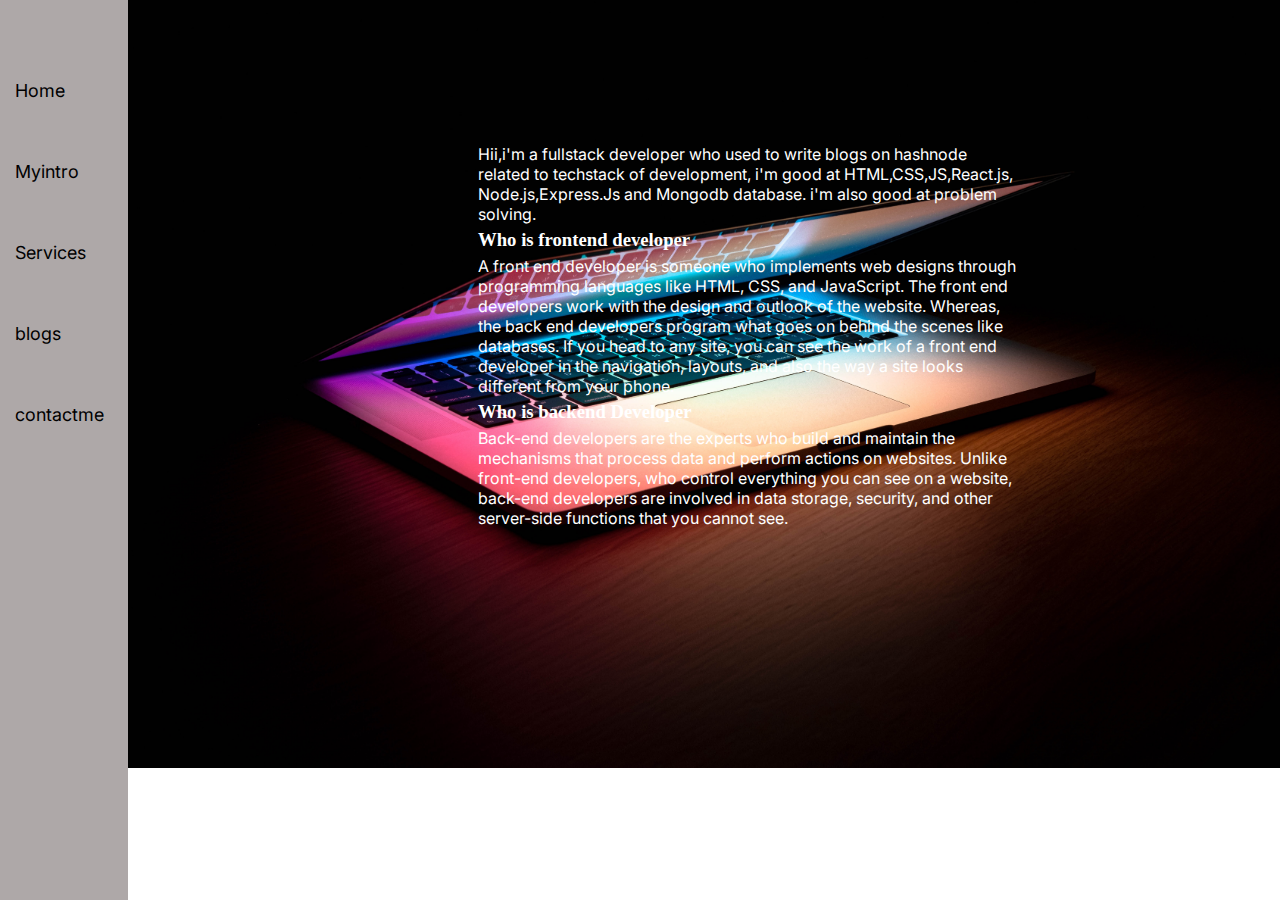
<file: blogs.html>
<!DOCTYPE html>
<html lang="en">
<head>
    <meta charset="UTF-8">
    <meta name="viewport" content="width=device-width, initial-scale=1.0">
    <title>Document</title>
    <link rel="stylesheet" href="blogs.css">
</head>
<body>
    <div class="container">
    <div class="sidebar">
        
        <nav>
            <ul>
                <li><a href="./">Home</a></li>
                <li><a href="./intro.html">Myintro</a></li>
                <li><a href="./services.html">Services</a></li>
                <li><a href="./blogs.html">blogs</a></li>
                <li><a href="./contacts.html">contactme</a></li>
            </ul>
        </nav>
    </div>
    <div class="main">
    <div class="imgcontainer">
        <img class="img" src="./blog_pic.jpg" alt="">
    </div>
    <div class="content">
        <p class="p1">Hii,i'm a fullstack developer who used to write blogs on hashnode 
            related to techstack of development, i'm good at HTML,CSS,JS,React.js,
            Node.js,Express.Js and Mongodb database.
            i'm also good at problem solving.
        </p>
        <h3>Who is frontend developer</h3>
        <p class="p2">
            A front end developer is someone who implements web designs through programming
             languages like HTML, CSS, and JavaScript. 
             The front end developers work with the design and outlook of the website. Whereas, the back end developers program what goes on behind the scenes like databases. If you head to any site, you can see the work of a front end developer in the navigation, layouts, and also the way a site looks different from your phone.


        </p>
        <h3>Who is backend Developer</h3>
        <p class="p3">Back-end developers are the experts who build and 
            maintain the mechanisms that process data and 
            perform actions on websites. Unlike front-end developers, 
            who control everything you can see on a website,
            back-end developers are involved in data storage, security, and other server-side functions that you cannot see.

        </p>
    </div>
    </div>
     </div> 
</body>
</html>
</file>
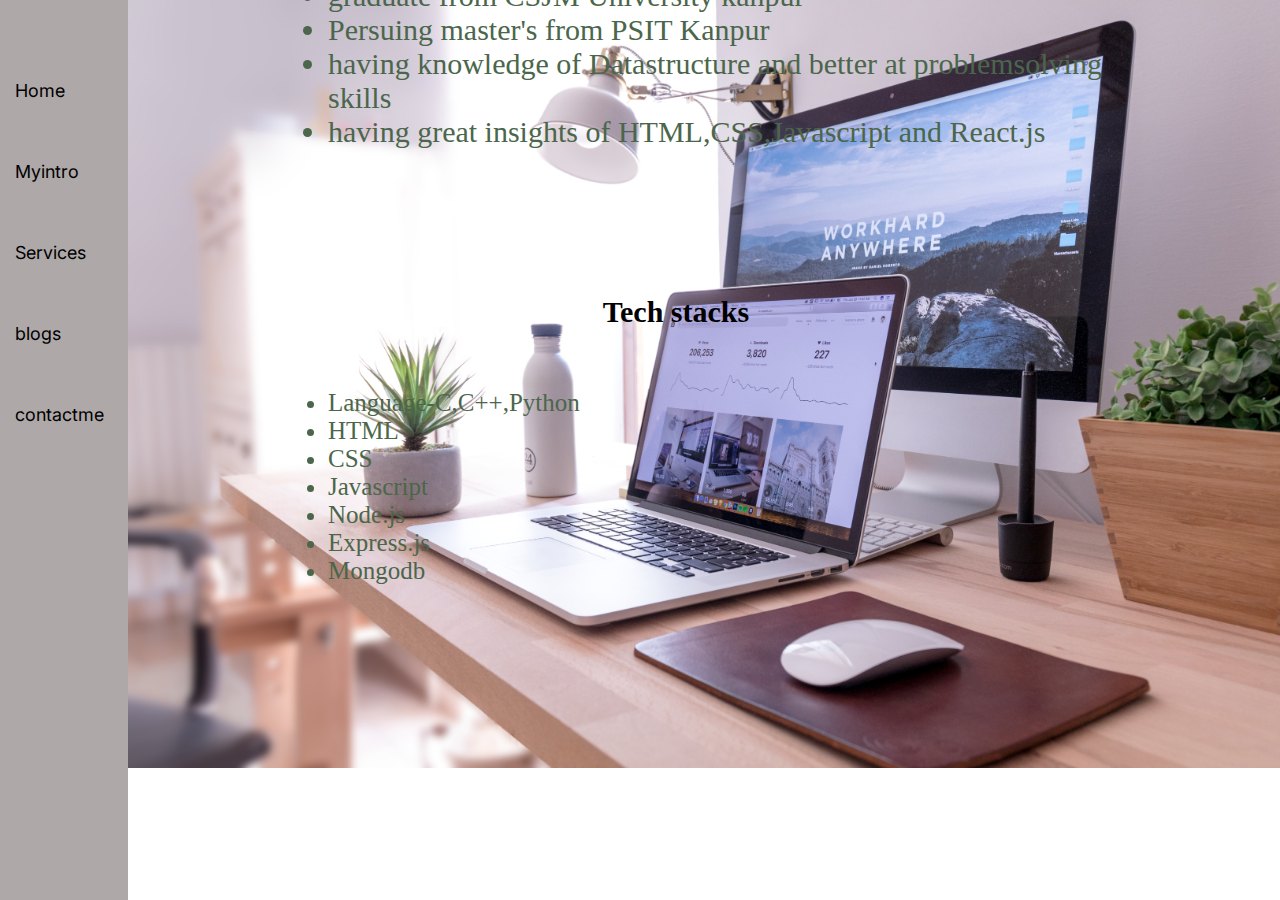
<file: intro.html>
<!DOCTYPE html>
<html lang="en">
<head>
    <meta charset="UTF-8">
    <meta name="viewport" content="width=device-width, initial-scale=1.0">
    <title>Document</title>
    <link rel="stylesheet" href="intro.css">
</head>
<body>
    <div class="container">
    <div class="sidebar">
        
        <nav>
            <ul>
                <li><a href="./">Home</a></li>
                <li><a href="./intro.html">Myintro</a></li>
                <li><a href="./services.html">Services</a></li>
                <li><a href="./blogs.html">blogs</a></li>
                <li><a href="./contacts.html">contactme</a></li>
            </ul>
        </nav>
    </div>
    <div class="main">
        <div class="imagecontainer">
        <img class="img"src="./intro.jpg" alt="">
        </div>
        <div class="maincontainer">
     <div class="aboutme">
    <h2 class="about"> About me</h2>
    <div class="edu">
        <ul class="ul">
            <li>My name is Dev Mishra</li>
            <li>graduate from CSJM University kanpur</li>
            <li> Persuing master's from PSIT Kanpur</li>
            <li>having knowledge of Datastructure and better at problemsolving skills</li>
            <li>having great insights of HTML,CSS,Javascript and React.js</li>
        </ul>
    </div>
     </div>
      <div class="tech">
        <h2 class="stack">Tech stacks</h2>
        <div class="techstack">
        <ul class="ul">
            <li>Language-C,C++,Python</li>
            <li>HTML</li>
            <li>CSS</li>
            <li>Javascript</li>
            <li>Node.js</li>
            <li>Express.js</li>
            <li>Mongodb</li>
        </ul>
        </div>
      </div>
        </div>
    </div>
    </div>
</body>
</html>
</file>
<file: blogs.css>
@import url('https://fonts.googleapis.com/css2?family=Inter&display=swap');
@import url('https://fonts.googleapis.com/css2?family=Inter&family=PT+Serif:wght@700&display=swap');
@import url('https://fonts.googleapis.com/css2?family=Inter&family=Montserrat:wght@300&family=PT+Serif:wght@700&family=Poppins:wght@300&display=swap');

*{
    margin: 0;
    padding: 0;
    box-sizing: border-box;
}
.sidebar{
    background-color:rgb(174, 168, 168);
    width: 10vw;
    height:100vh;
    font-family: 'Inter', sans-serif;
}
.sidebar nav{
    padding:50px 10px;
}
.sidebar nav li{
    list-style: none;
    font-size: 18px;
    padding:30px 5px;
}
.sidebar nav li a{
    text-decoration: none;
    color:black;
}
/* .imgcontainer{
    width:40vw;
    height:50vh;
    margin-left:40px;
    margin-top:20px;
} */
/* .img{
    height:100%;
    width:100%;
} */
.container{ 
    display: flex;
}
.main{
    position: relative;
    width:90vw;
}
.img{
    width:100%;
}
.content{
    width: 50vw;
    background:transparent;
    color:white;
    position: absolute;
    bottom:350px;
    left:300px;
    padding: 20px 50px;
}
.p1{
    font-family: 'Inter', sans-serif;
    margin-bottom: 2px;
}
h3{
    margin-top:5px;
    margin-bottom: 5px;
}
.p2{
    font-family: 'Inter', sans-serif;
    margin-bottom: 2px;

}
.p3{
    font-family: 'Inter', sans-serif;
    margin-bottom: 2px;

}
</file>
<file: intro.css>
@import url('https://fonts.googleapis.com/css2?family=Inter&display=swap');
@import url('https://fonts.googleapis.com/css2?family=Inter&family=PT+Serif:wght@700&display=swap');
@import url('https://fonts.googleapis.com/css2?family=Inter&family=Montserrat:wght@300&family=PT+Serif:wght@700&family=Poppins:wght@300&display=swap');

*{
    margin: 0;
    padding: 0;
    box-sizing: border-box;
}
.sidebar{
    background-color:rgb(174, 168, 168);
    width: 10vw;
    height:100vh;
    font-family: 'Inter', sans-serif;
}
.sidebar nav{
    padding:50px 10px;
}
.sidebar nav li{
    list-style: none;
    font-size: 18px;
    padding:30px 5px;
}
.sidebar nav li a{
    text-decoration: none;
    color:black;
}
.main{
    width:90vw;
    position: relative;
}
.img{
    width:100%;
    

}
.container{
    display: flex;
}
.about{
    text-align:center;
}
.aboutme{
    /* border:1px solid red; */
    margin-top:40px;
    font-size: 30px;
    width:70vw;
    margin-left: 70px;
}
.edu{
    /* border:1px solid pink; */
    width:70vw;
    height:40vh;
    margin-bottom: 10px;
    margin-top: 5px;
    margin-left:0px;
}
.ul{
    margin-left: 80px;
    margin-top:40px;
    padding:20px 20px;
    color:rgb(75, 102, 75)
}
.tech{
    /* border:1px solid green; */
    width:70vw;
    height:45vh;
    margin-left: 70px;
    margin-top: 10px;
}
.stack{
    text-align: center;
    font-size: 30px;
}
.techstack{
    /* border:1px solid pink; */
    width:70vw;
    height:40vh;
    margin-bottom: 10px;
    margin-top: 5px;
    margin-left:0px;
    font-size: 25px;

}
.maincontainer{
    position:absolute;
    bottom:200px;
    left:30px;
}
</file>
